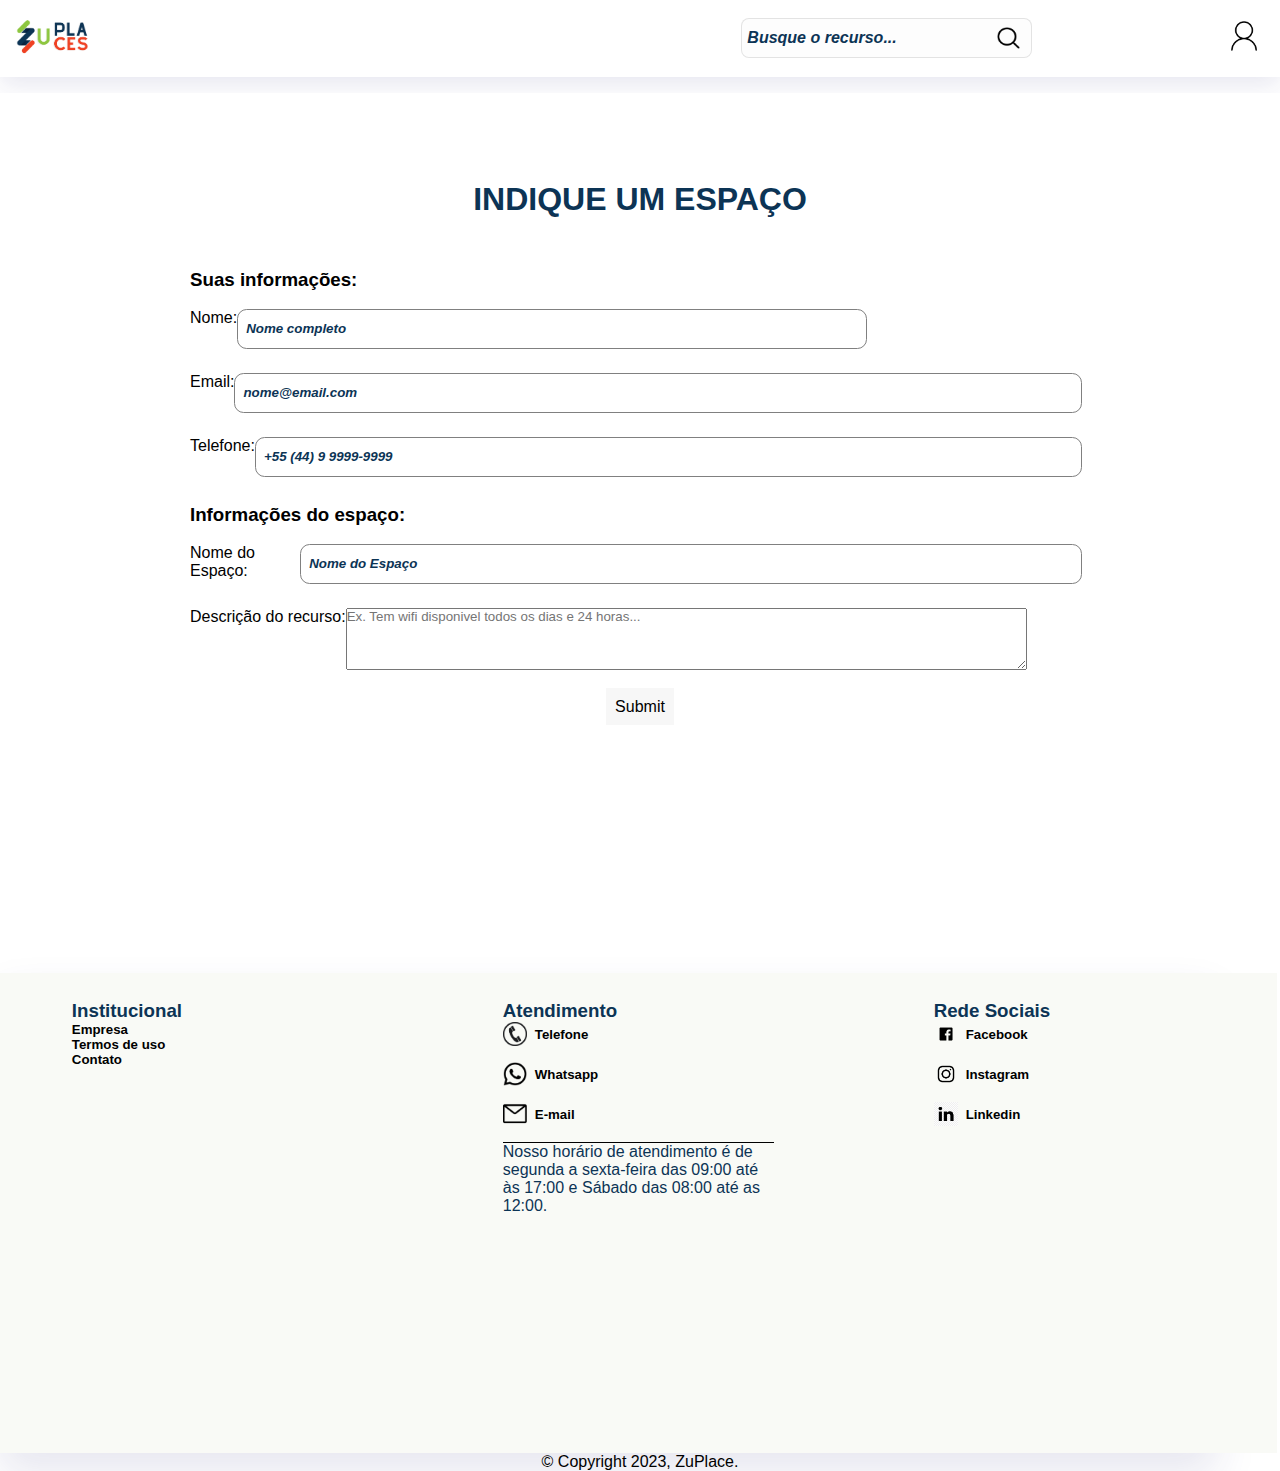
<file: src/main/resources/static/cadastro-contato.html>
<!DOCTYPE html>
<html>

<head>
    <title>ZuPlace</title>
    <link rel="stylesheet" href="./css/style.css">
    <link rel="stylesheet" href="./css/modalLogin.css">
    <link rel="stylesheet" href="./css/cadastro.css">
    <link rel="stylesheet" href="./css/cadastro-user.css">
</head>

<body>
    <header class="nav">
        <div class="logo-header">
            <a href="./index.html"><img src="images/PLACE.png" alt="" class="logo"></a>
        </div>

        <div class="divBusca">
            <input type="search" id="txtBusca" placeholder="Busque o recurso..." />
            <a href="#"><img src="images/header-footer/lupa-.png" id="btnBusca" alt="Buscar" /></a>
        </div>

        <nav>
            <div class="divMinhaConta">
                <a href="./login.html"><img src="images/header-footer/user-nav.png" id="btnMinhaConta"
                        alt="minha-conta" /></a>
            </div>
        </nav>
    </header>
    <main>
        <div class="div.cadastro">
            <div class="titulo-cadastro titulo">
                <h1>INDIQUE UM ESPAÇO</h1>
            </div>
            <div class="form">
                <form id="contactForm">
                    <div class="dados-pessoais">
                        <div>
                            <h3>Suas informações:</h3>
                        </div> <br>
                        <div>
                            <label for="nome">Nome:</label>
                            <input type="text" id="nome" name="nome" placeholder="Nome completo" required>
                        </div>
                        <div>
                            <label for="email">Email:</label>
                            <input type="email" id="email" name="email" placeholder="nome@email.com" required>
                        </div>
                        <div>
                            <label for="telefone">Telefone:</label>
                            <input type="tel" id="telefone" name="telefone" placeholder="+55 (44) 9 9999-9999">
                        </div>
                    </div>
                    <div class="dados-contatos">
                        <div>
                            <h3>Informações do espaço:</h3>
                        </div> <br>

                        <div>
                            <label for="espaco_indicado">Nome do Espaço:</label>
                            <input type="text" id="espaco_indicado" name="espaco_indicado" placeholder="Nome do Espaço">
                        </div>
                        <div>
                            <label for="descricao">Descrição do recurso:</label>
                            <textarea id="descricao" name="descricao" rows="4" cols="83" placeholder="Ex. Tem wifi disponivel todos os dias e 24 horas..."></textarea>
                        </div>
                    </div> <br>
                    <button class="buttons" type="submit">Submit</button>
                </form>
            </div>
        </div>
    </main>
    <footer>
        <div class="div-footer">
            <div class="div-institucional">
                <section class="institucional">
                    <h3>Institucional</h3>
                    <div>
                        <a href="www.zup.com.br">
                            <h5>Empresa</h5>
                        </a>
                        <a href="#">
                            <h5>Termos de uso</h5>
                        </a>
                        <a href="./cadastro-contato.html">
                            <h5>Contato</h5>
                        </a>
                    </div>
                </section>
            </div>
            <div class="div-atendimento">
                <section class="atendimento">
                    <h3>Atendimento</h3>
                    <div class="up-div">
                        <div class="contatos-footer">
                            <img src="images/header-footer/telefone-icon.png" alt="">
                            <a href="#">
                                <h5>Telefone</h5>
                            </a>
                        </div>
                        <div class="contatos-footer">
                            <img src="images/header-footer/whatsapp-icon.png" alt="">
                            <a href="#">
                                <h5>Whatsapp</h5>
                            </a>
                        </div>
                        <div class="contatos-footer">
                            <img src="images/header-footer/email-icon.png" alt="">
                            <a href="#">
                                <h5>E-mail</h5>
                            </a>
                        </div>
                    </div>
                    <div class="down-div">
                        <p>Nosso horário de atendimento é de segunda a sexta-feira das 09:00 até às 17:00 e Sábado das
                            08:00 até as 12:00.</p>
                    </div>
                </section>
            </div>

            <div class="div-rede-sociais">
                <section class="rede-sociais">
                    <h3>Rede Sociais</h3>
                    <div class="up-div">
                        <div class="redeSocial-footer">
                            <img src="images/header-footer/facebook-icon-removebg-preview.png" alt="">
                            <a href="#">
                                <h5>Facebook</h5>
                            </a>
                        </div>
                        <div class="redeSocial-footer">
                            <img src="images/header-footer/instagram-icon-removebg-preview.png" alt="">
                            <a href="#">
                                <h5>Instagram</h5>
                            </a>
                        </div>
                        <div class="redeSocial-footer">
                            <img src="images/header-footer/linkedin-icon.png" alt="">
                            <a href="#">
                                <h5>Linkedin</h5>
                            </a>
                        </div>
                    </div>

                </section>
            </div>
        </div>
    </footer>
    <p class="copy">&copy; Copyright 2023, ZuPlace.</p>
</body>

</html>
<script src="./javascript/cadastro-contato.js"></script>
</body>

</html>
</file>
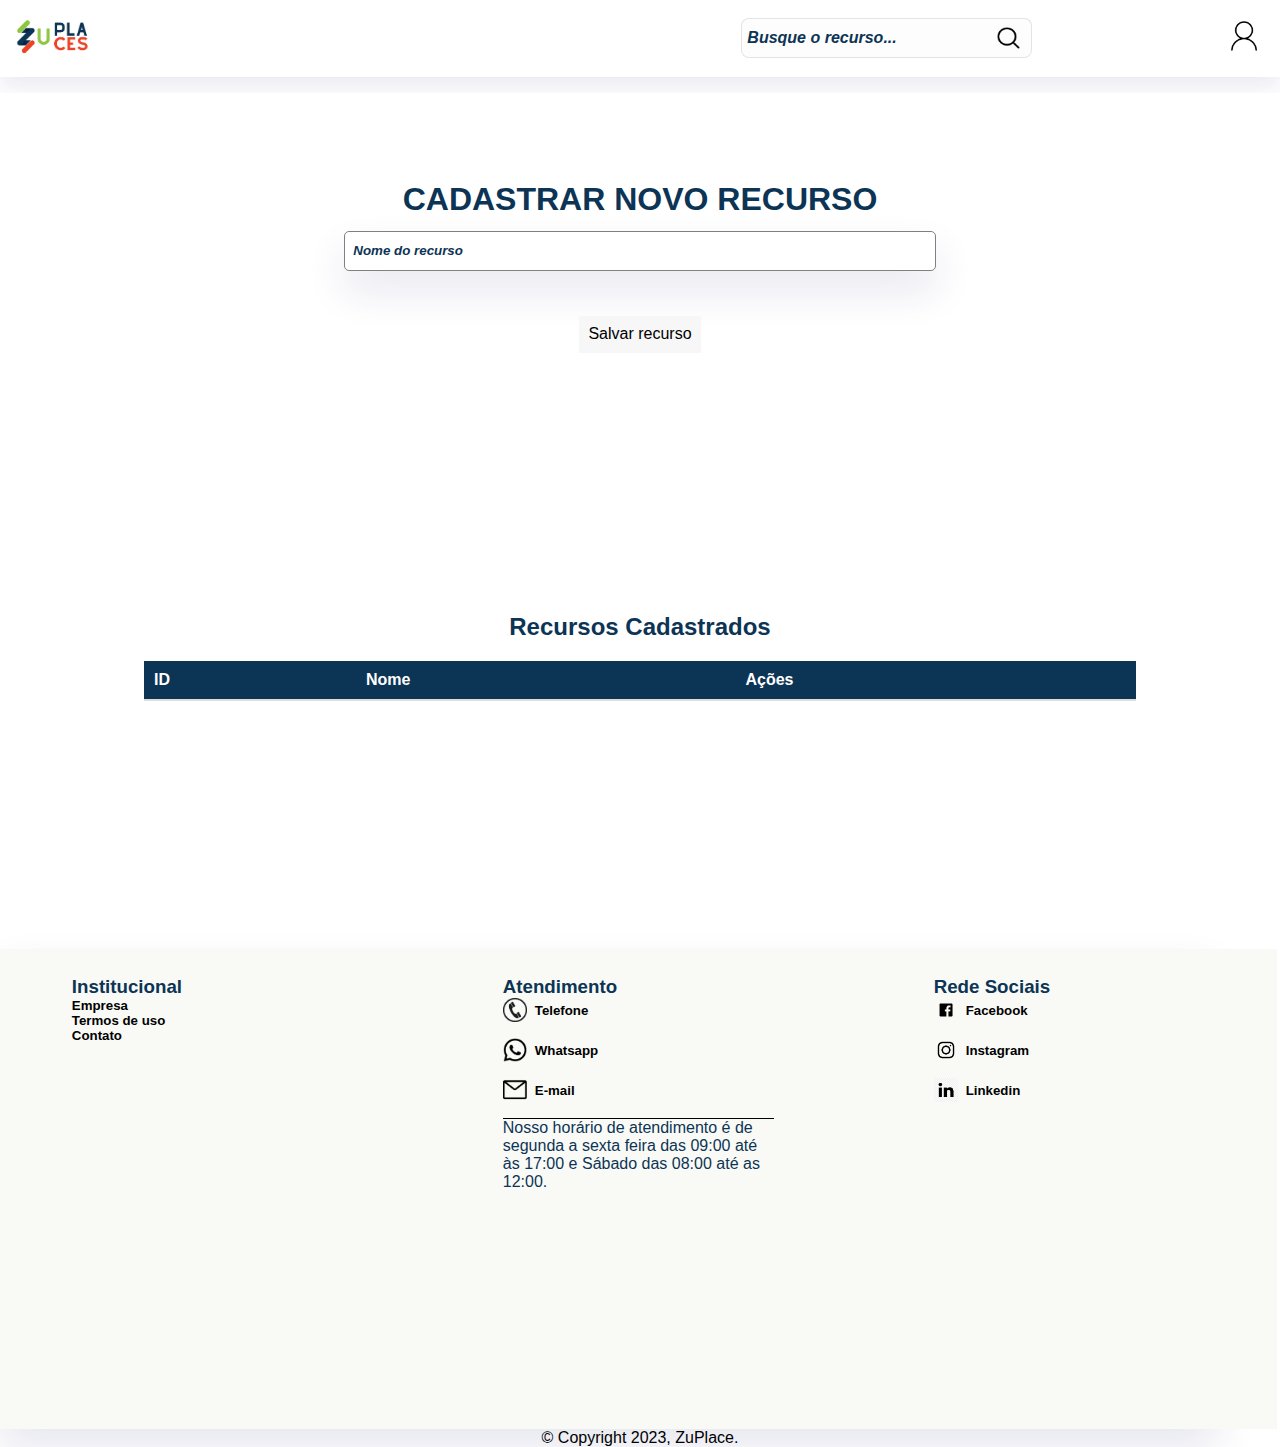
<file: src/main/resources/static/cadastro-recurso.html>
<!DOCTYPE html>
<html>

<head>
    <title>ZuPlace</title>
    <link rel="stylesheet" href="./css/style.css">
    <link rel="stylesheet" href="./css/modalLogin.css">
    <link rel="stylesheet" href="./css/cadastro.css">
    <link rel="stylesheet" href="./css/cadastro-user.css">
</head>

<body>
    <header class="nav">
        <div class="logo-header">
            <a href="./index.html"><img src="images/PLACE.png" alt="" class="logo"></a>
        </div>

        <div class="divBusca">
            <input type="search" id="txtBusca" placeholder="Busque o recurso..." />
            <a href="#"><img src="images/header-footer/lupa-.png" id="btnBusca" alt="Buscar" /></a>
        </div>

        <nav>
            <div class="divMinhaConta">
                <a href="./login.html"><img src="images/header-footer/user-nav.png" id="btnMinhaConta"
                        alt="minha-conta" /></a>
            </div>
        </nav>
    </header>
    <main>
        <div>
            <div class="titulo">
                <h1> CADASTRAR NOVO RECURSO</h1>
            </div>
            <form class="cadastrando" id="recursos-form">
                <input class="card-medio-longo" type="text" id="nomeRecurso" name="name" placeholder="Nome do recurso" required>
                <div class="botao">
                    <input class="buttons" type="submit" name="salvar-recurso" value="Salvar recurso">
                </div>
            </form>
            <div id="mensagem-sucesso" style="display: none; color: green; font-weight: bold;">
                Recurso cadastrado com sucesso!
              </div>
        </div>
        <div>
            <h2 class="titulo">Recursos Cadastrados</h2>
            <table>
                <thead>
                    <tr>
                        <th>ID</th>
                        <th>Nome</th>
                        <th>Ações</th>
                    </tr>
                </thead>
                <tbody id="recursoTableBody">
                </tbody>
            </table>
        </div>
    </div>
         
      </main>
    <footer>
        <div class="div-footer">
            <div class="div-institucional">
                <section class="institucional">
                    <h3>Institucional</h3>
                    <div>
                        <a href="www.zup.com.br">
                            <h5>Empresa</h5>
                        </a>
                        <a href="#">
                            <h5>Termos de uso</h5>
                        </a>
                        <a href="./cadastro-contato.html">
                            <h5>Contato</h5>
                        </a>
                    </div>
                </section>
            </div>
            <div class="div-atendimento">
                <section class="atendimento">
                    <h3>Atendimento</h3>
                    <div class="up-div">
                        <div class="contatos-footer">
                            <img src="images/header-footer/telefone-icon.png" alt="">
                            <a href="#">
                                <h5>Telefone</h5>
                            </a>
                        </div>
                        <div class="contatos-footer">
                            <img src="images/header-footer/whatsapp-icon.png" alt="">
                            <a href="#">
                                <h5>Whatsapp</h5>
                            </a>
                        </div>
                        <div class="contatos-footer">
                            <img src="images/header-footer/email-icon.png" alt="">
                            <a href="#">
                                <h5>E-mail</h5>
                            </a>
                        </div>
                    </div>
                    <div class="down-div">
                        <p>Nosso horário de atendimento é de segunda a sexta feira das 09:00 até às 17:00 e Sábado das
                            08:00 até as 12:00.</p>
                    </div>
                </section>
            </div>

            <div class="div-rede-sociais">
                <section class="rede-sociais">
                    <h3>Rede Sociais</h3>
                    <div class="up-div">
                        <div class="redeSocial-footer">
                            <img src="images/header-footer/facebook-icon-removebg-preview.png" alt="">
                            <a href="#">
                                <h5>Facebook</h5>
                            </a>
                        </div>
                        <div class="redeSocial-footer">
                            <img src="images/header-footer/instagram-icon-removebg-preview.png" alt="">
                            <a href="#">
                                <h5>Instagram</h5>
                            </a>
                        </div>
                        <div class="redeSocial-footer">
                            <img src="images/header-footer/linkedin-icon.png" alt="">
                            <a href="#">
                                <h5>Linkedin</h5>
                            </a>
                        </div>
                    </div>

                </section>
            </div>

        </div>
    </footer>
    <p class="copy">&copy; Copyright 2023, ZuPlace.</p>
</body>

</html>
<script src="./javascript/cadastro-recurso.js"></script>
<script src="./javascript/lista-recurso.js"></script>
</body>

</html>
</file>
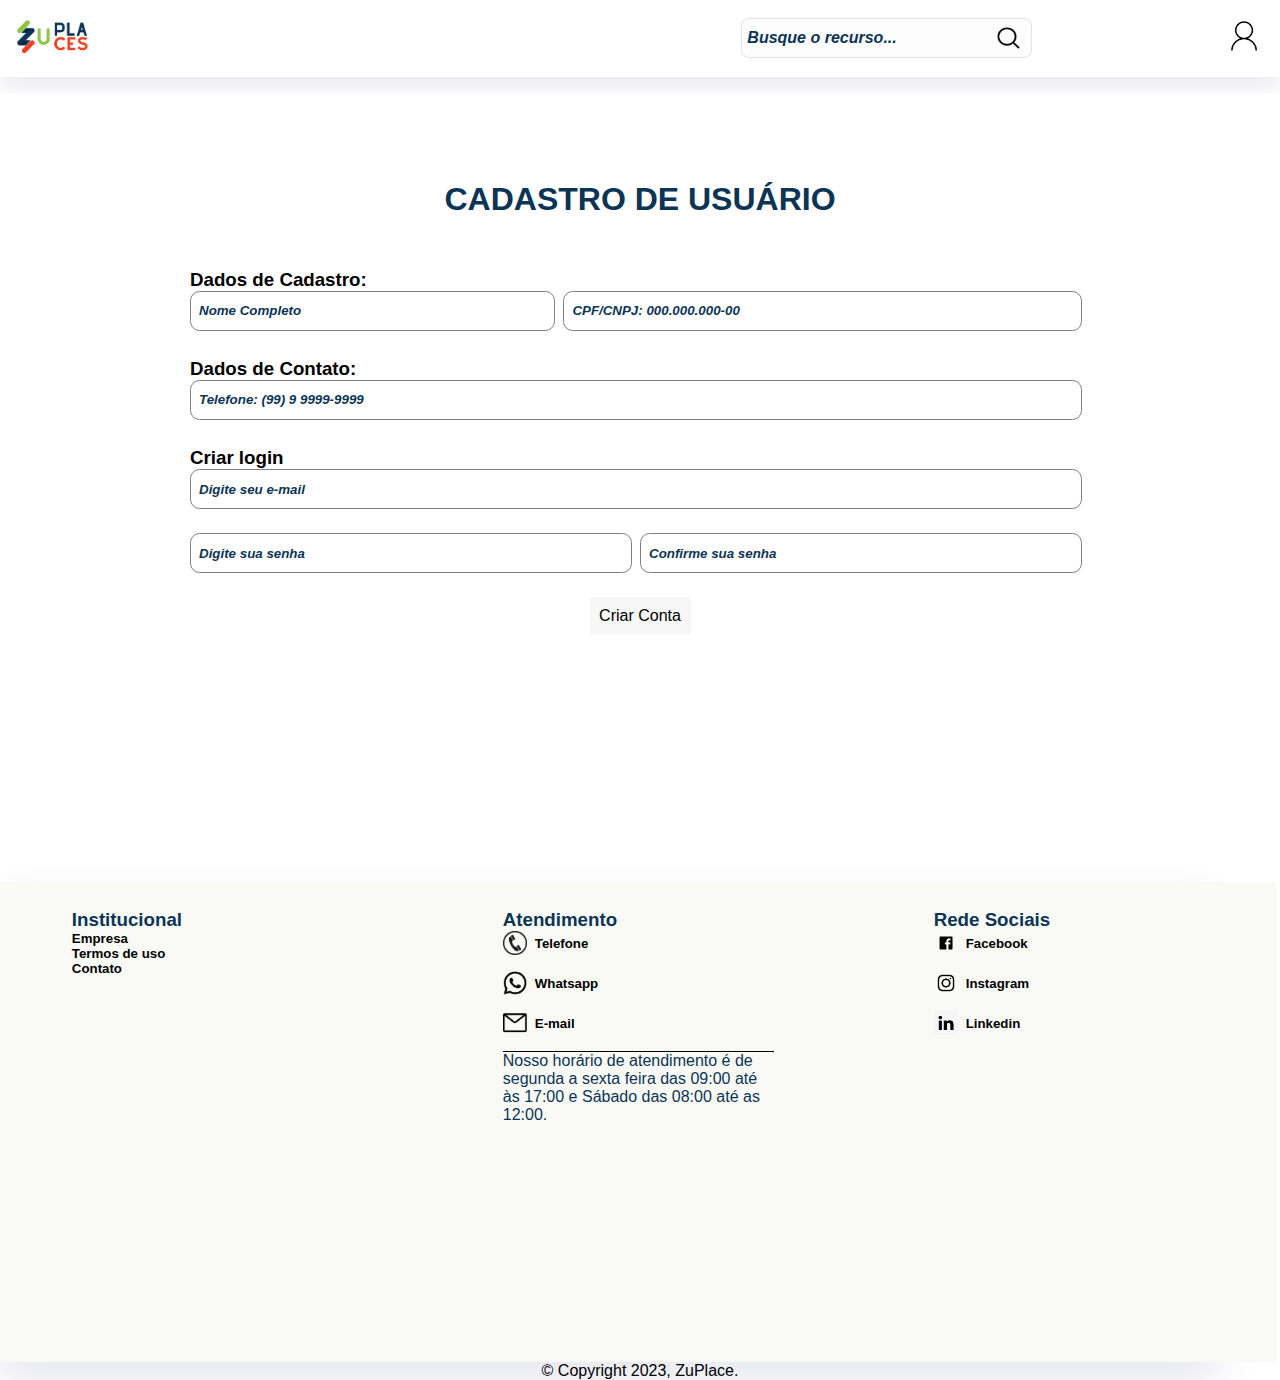
<file: src/main/resources/static/cadastro-user.html>
<!DOCTYPE html>
<html>

<head>
    <title>ZuPlace</title>
    <link rel="stylesheet" href="./css/style.css">
    <link rel="stylesheet" href="./css/modalLogin.css">
    <link rel="stylesheet" href="./css/cadastro-user.css">
    <link rel="stylesheet" href="./css/cadastro.css">
</head>

<body>
    <header class="nav">
        <div class="logo-header">
            <a href="./index.html"><img src="images/PLACE.png" alt="" class="logo"></a>
        </div>

        <div class="divBusca">
            <input type="search" id="txtBusca" placeholder="Busque o recurso..." />
            <a href="#"><img src="images/header-footer/lupa-.png" id="btnBusca" alt="Buscar" /></a>
        </div>

        <nav>
            <div class="divMinhaConta">
                <a href="./login.html"><img src="images/header-footer/user-nav.png" id="btnMinhaConta"
                        alt="minha-conta" /></a>
            </div>
        </nav>
    </header>
    <main>
        <div class="div.cadastro">
            <div class="titulo-cadastro titulo">
                <h1>CADASTRO DE USUÁRIO</h1>
            </div>
            <div class="form">
                <form id="cadastroUsuarioForm">
                    <div class="dados-pessoais">
                        <div>
                            <h3 class="">Dados de Cadastro:</h3>
                        </div>
                        <div>
                            <label for="nome"></label>
                            <input type="text" name="nome" id="nome" placeholder="Nome Completo">
                            <label for="cpf"></label>
                            <input type="text" name="cpf" id="documento" placeholder="CPF/CNPJ: 000.000.000-00">
                        </div>

                    </div>

                    <div class="dados-contatos">
                        <div>
                            <h3>Dados de Contato:</h3>
                        </div>
                        <div>
                            <label for="telefone"></label>
                            <input type="tel" id="telefone" placeholder="Telefone: (99) 9 9999-9999">
                        </div>
                    </div>
                    <div class="criar-login">
                        <div>
                            <h3 class="">Criar login</h3>
                        </div>

                        <div>
                            <label for="login"></label>
                            <input type="email" id="login" placeholder="Digite seu e-mail">
                        </div>
                        <div>
                            <label for="senha"></label>
                            <input type="password" id="senhaCadastro" placeholder="Digite sua senha">
                            <label for="confirmar-senha"></label>
                            <input type="password" id="confirmarSenhaCadastro" placeholder="Confirme sua senha">
                        </div>
                    </div>
            </div>
            <button class="buttons" type="submit">Criar Conta</button>
            </form>
        </div>
    </main>
    <footer>
        <div class="div-footer">
            <div class="div-institucional">
                <section class="institucional">
                    <h3>Institucional</h3>
                    <div>
                        <a href="www.zup.com.br">
                            <h5>Empresa</h5>
                        </a>
                        <a href="#">
                            <h5>Termos de uso</h5>
                        </a>
                        <a href="./cadastro-contato.html">
                            <h5>Contato</h5>
                        </a>
                    </div>
                </section>
            </div>
            <div class="div-atendimento">
                <section class="atendimento">
                    <h3>Atendimento</h3>
                    <div class="up-div">
                        <div class="contatos-footer">
                            <img src="images/header-footer/telefone-icon.png" alt="">
                            <a href="#">
                                <h5>Telefone</h5>
                            </a>
                        </div>
                        <div class="contatos-footer">
                            <img src="images/header-footer/whatsapp-icon.png" alt="">
                            <a href="#">
                                <h5>Whatsapp</h5>
                            </a>
                        </div>
                        <div class="contatos-footer">
                            <img src="images/header-footer/email-icon.png" alt="">
                            <a href="#">
                                <h5>E-mail</h5>
                            </a>
                        </div>
                    </div>
                    <div class="down-div">
                        <p>Nosso horário de atendimento é de segunda a sexta feira das 09:00 até às 17:00 e Sábado das
                            08:00 até as 12:00.</p>
                    </div>
                </section>
            </div>

            <div class="div-rede-sociais">
                <section class="rede-sociais">
                    <h3>Rede Sociais</h3>
                    <div class="up-div">
                        <div class="redeSocial-footer">
                            <img src="images/header-footer/facebook-icon-removebg-preview.png" alt="">
                            <a href="#">
                                <h5>Facebook</h5>
                            </a>
                        </div>
                        <div class="redeSocial-footer">
                            <img src="images/header-footer/instagram-icon-removebg-preview.png" alt="">
                            <a href="#">
                                <h5>Instagram</h5>
                            </a>
                        </div>
                        <div class="redeSocial-footer">
                            <img src="images/header-footer/linkedin-icon.png" alt="">
                            <a href="#">
                                <h5>Linkedin</h5>
                            </a>
                        </div>
                    </div>

                </section>
            </div>

        </div>
    </footer>
    <p class="copy">&copy; Copyright 2023, ZuPlace.</p>
</body>

</html>
<script src="./javascript/cadastro-user.js"></script>
<script src="./javascript/lista-user.js"></script>
</body>

</html>
</file>
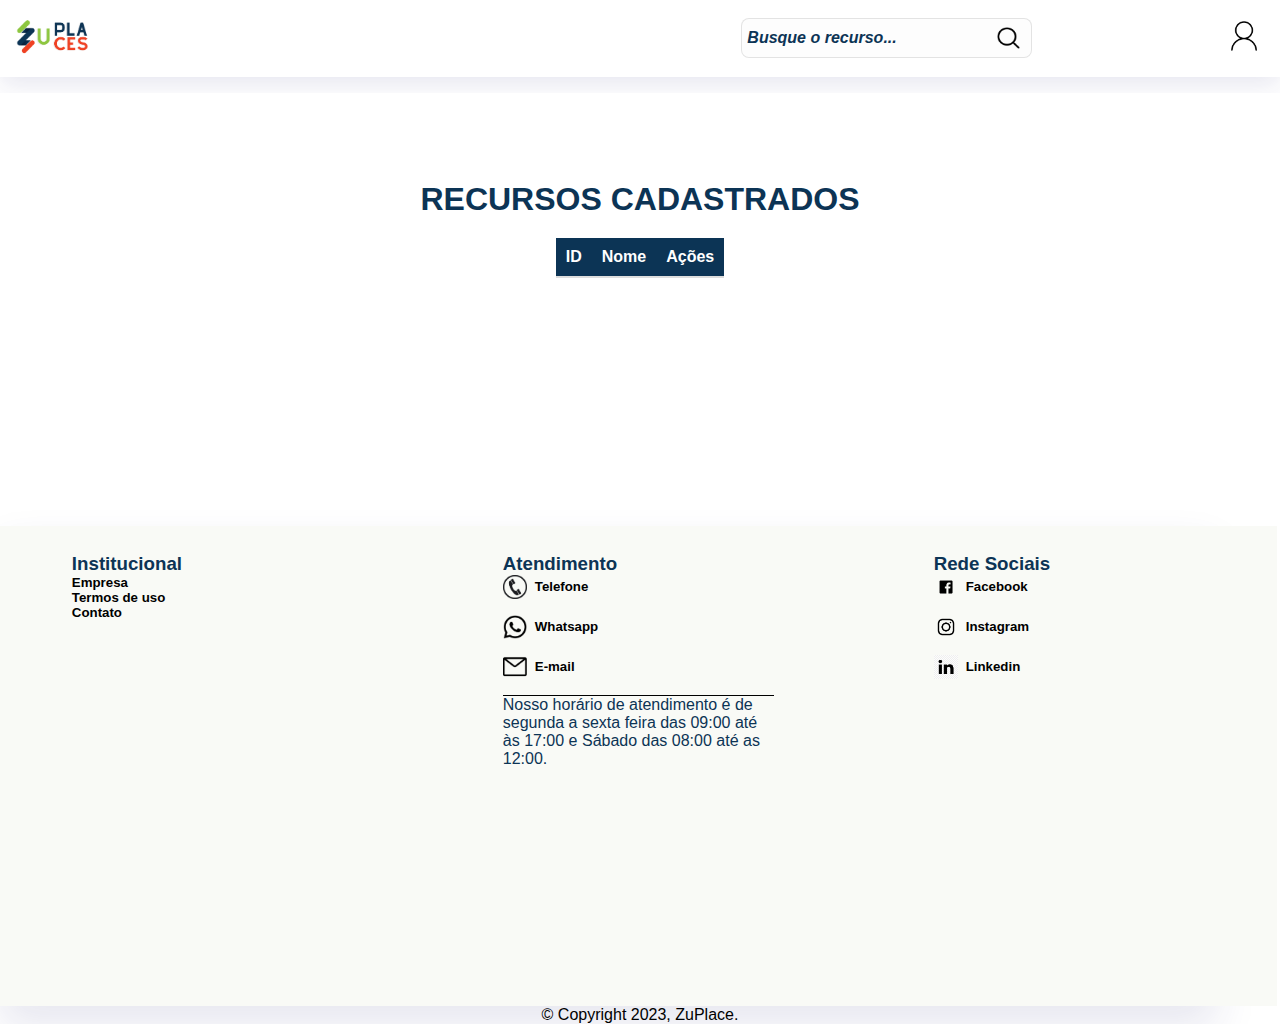
<file: src/main/resources/static/lista-recurso.html>
<!DOCTYPE html>
<html>

<head>
    <title>ZuPlace</title>
    <link rel="stylesheet" href="./css/style.css">
    <link rel="stylesheet" href="./css/modalLogin.css">
    <link rel="stylesheet" href="./css/cadastro.css">
    <link rel="stylesheet" href="./css/cadastro-user.css">
</head>

<body>
    <header class="nav">
        <div class="logo-header">
            <a href="./index.html"><img src="images/PLACE.png" alt="" class="logo"></a>
        </div>

        <div class="divBusca">
            <input type="search" id="txtBusca" placeholder="Busque o recurso..." />
            <a href="#"><img src="images/header-footer/lupa-.png" id="btnBusca" alt="Buscar" /></a>
        </div>

        <nav>
            <div class="divMinhaConta">
                <a href="./login.html"><img src="images/header-footer/user-nav.png" id="btnMinhaConta"
                        alt="minha-conta" /></a>
            </div>
        </nav>
    </header>
    <main>
        <div>
            <div class="titulo">
                <h1> RECURSOS CADASTRADOS</h1>
            </div>
            <div>
            
                <table>
                    <thead>
                        <tr>
                            <th>ID</th>
                            <th>Nome</th>
                            <th>Ações</th>
                        </tr>
                    </thead>
                    <tbody id="recursoTableBody">
                    </tbody>
                </table>
            </div>
           
        </div>
       
    </div>
         
      </main>
    <footer>
        <div class="div-footer">
            <div class="div-institucional">
                <section class="institucional">
                    <h3>Institucional</h3>
                    <div>
                        <a href="www.zup.com.br">
                            <h5>Empresa</h5>
                        </a>
                        <a href="#">
                            <h5>Termos de uso</h5>
                        </a>
                        <a href="./cadastro-contato.html">
                            <h5>Contato</h5>
                        </a>
                    </div>
                </section>
            </div>
            <div class="div-atendimento">
                <section class="atendimento">
                    <h3>Atendimento</h3>
                    <div class="up-div">
                        <div class="contatos-footer">
                            <img src="images/header-footer/telefone-icon.png" alt="">
                            <a href="#">
                                <h5>Telefone</h5>
                            </a>
                        </div>
                        <div class="contatos-footer">
                            <img src="images/header-footer/whatsapp-icon.png" alt="">
                            <a href="#">
                                <h5>Whatsapp</h5>
                            </a>
                        </div>
                        <div class="contatos-footer">
                            <img src="images/header-footer/email-icon.png" alt="">
                            <a href="#">
                                <h5>E-mail</h5>
                            </a>
                        </div>
                    </div>
                    <div class="down-div">
                        <p>Nosso horário de atendimento é de segunda a sexta feira das 09:00 até às 17:00 e Sábado das
                            08:00 até as 12:00.</p>
                    </div>
                </section>
            </div>

            <div class="div-rede-sociais">
                <section class="rede-sociais">
                    <h3>Rede Sociais</h3>
                    <div class="up-div">
                        <div class="redeSocial-footer">
                            <img src="images/header-footer/facebook-icon-removebg-preview.png" alt="">
                            <a href="#">
                                <h5>Facebook</h5>
                            </a>
                        </div>
                        <div class="redeSocial-footer">
                            <img src="images/header-footer/instagram-icon-removebg-preview.png" alt="">
                            <a href="#">
                                <h5>Instagram</h5>
                            </a>
                        </div>
                        <div class="redeSocial-footer">
                            <img src="images/header-footer/linkedin-icon.png" alt="">
                            <a href="#">
                                <h5>Linkedin</h5>
                            </a>
                        </div>
                    </div>

                </section>
            </div>

        </div>
    </footer>
    <p class="copy">&copy; Copyright 2023, ZuPlace.</p>
</body>

</html>
<script src="./javascript/cadastro-recurso.js"></script>
<script src="./javascript/lista-recurso.js"></script>
</body>

</html>
</file>
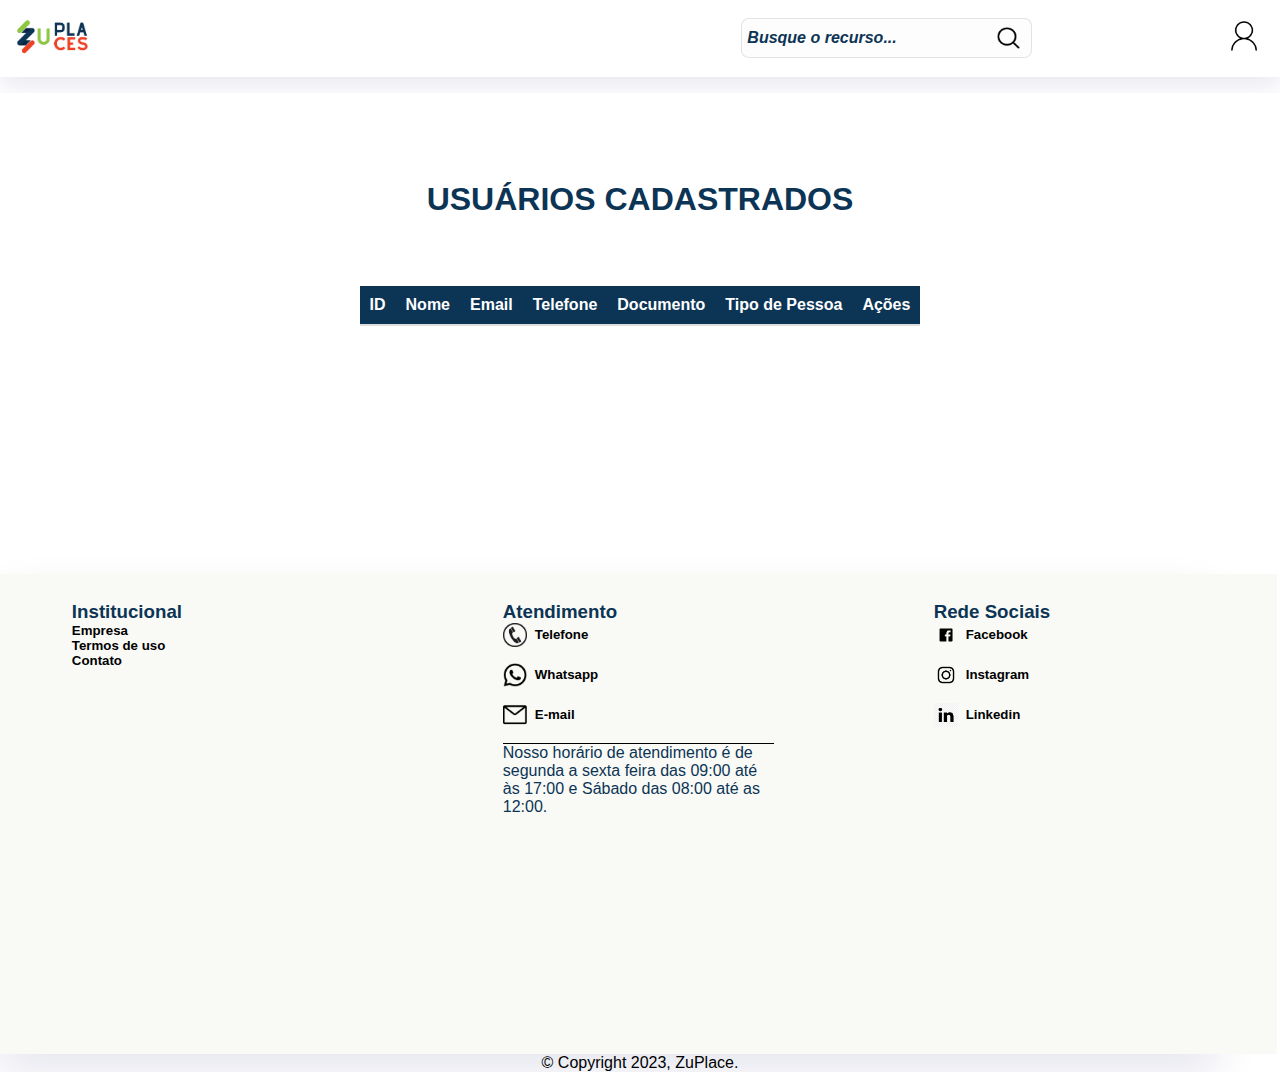
<file: src/main/resources/static/lista-user.html>
<!DOCTYPE html>
<html>

<head>
    <title>ZuPlace</title>
    <link rel="stylesheet" href="./css/style.css">
    <link rel="stylesheet" href="./css/modalLogin.css">
    <link rel="stylesheet" href="./css/cadastro-user.css">
    <link rel="stylesheet" href="./css/cadastro.css">
</head>

<body>
    <header class="nav">
        <div class="logo-header">
            <a href="./index.html"><img src="images/PLACE.png" alt="" class="logo"></a>
        </div>

        <div class="divBusca">
            <input type="search" id="txtBusca" placeholder="Busque o recurso..." />
            <a href="#"><img src="images/header-footer/lupa-.png" id="btnBusca" alt="Buscar" /></a>
        </div>

        <nav>
            <div class="divMinhaConta">
                <a href="./login.html"><img src="images/header-footer/user-nav.png" id="btnMinhaConta"
                        alt="minha-conta" /></a>
            </div>
        </nav>
    </header>
    <main>
        <div class="div.cadastro">
            <div class="titulo-cadastro titulo">
                <h1>USUÁRIOS CADASTRADOS</h1>
            </div>
            <div class="form">
                <table>
                    <thead>
                        <tr>
                            <th>ID</th>
                            <th>Nome</th>
                            <th>Email</th>
                            <th>Telefone</th>
                            <th>Documento</th>
                            <th>Tipo de Pessoa</th>
                            <th>Ações</th>
                        </tr>
                    </thead>
                    <tbody id="usersTableBody">
                    </tbody>
                </table>
            </div>
        
    </main>
    <footer>
        <div class="div-footer">
            <div class="div-institucional">
                <section class="institucional">
                    <h3>Institucional</h3>
                    <div>
                        <a href="www.zup.com.br">
                            <h5>Empresa</h5>
                        </a>
                        <a href="#">
                            <h5>Termos de uso</h5>
                        </a>
                        <a href="./cadastro-contato.html">
                            <h5>Contato</h5>
                        </a>
                    </div>
                </section>
            </div>
            <div class="div-atendimento">
                <section class="atendimento">
                    <h3>Atendimento</h3>
                    <div class="up-div">
                        <div class="contatos-footer">
                            <img src="images/header-footer/telefone-icon.png" alt="">
                            <a href="#">
                                <h5>Telefone</h5>
                            </a>
                        </div>
                        <div class="contatos-footer">
                            <img src="images/header-footer/whatsapp-icon.png" alt="">
                            <a href="#">
                                <h5>Whatsapp</h5>
                            </a>
                        </div>
                        <div class="contatos-footer">
                            <img src="images/header-footer/email-icon.png" alt="">
                            <a href="#">
                                <h5>E-mail</h5>
                            </a>
                        </div>
                    </div>
                    <div class="down-div">
                        <p>Nosso horário de atendimento é de segunda a sexta feira das 09:00 até às 17:00 e Sábado das
                            08:00 até as 12:00.</p>
                    </div>
                </section>
            </div>

            <div class="div-rede-sociais">
                <section class="rede-sociais">
                    <h3>Rede Sociais</h3>
                    <div class="up-div">
                        <div class="redeSocial-footer">
                            <img src="images/header-footer/facebook-icon-removebg-preview.png" alt="">
                            <a href="#">
                                <h5>Facebook</h5>
                            </a>
                        </div>
                        <div class="redeSocial-footer">
                            <img src="images/header-footer/instagram-icon-removebg-preview.png" alt="">
                            <a href="#">
                                <h5>Instagram</h5>
                            </a>
                        </div>
                        <div class="redeSocial-footer">
                            <img src="images/header-footer/linkedin-icon.png" alt="">
                            <a href="#">
                                <h5>Linkedin</h5>
                            </a>
                        </div>
                    </div>

                </section>
            </div>

        </div>
    </footer>
    <p class="copy">&copy; Copyright 2023, ZuPlace.</p>
</body>

</html>
<script src="./javascript/cadastro-user.js"></script>
<script src="./javascript/lista-user.js"></script>
</body>

</html>
</file>
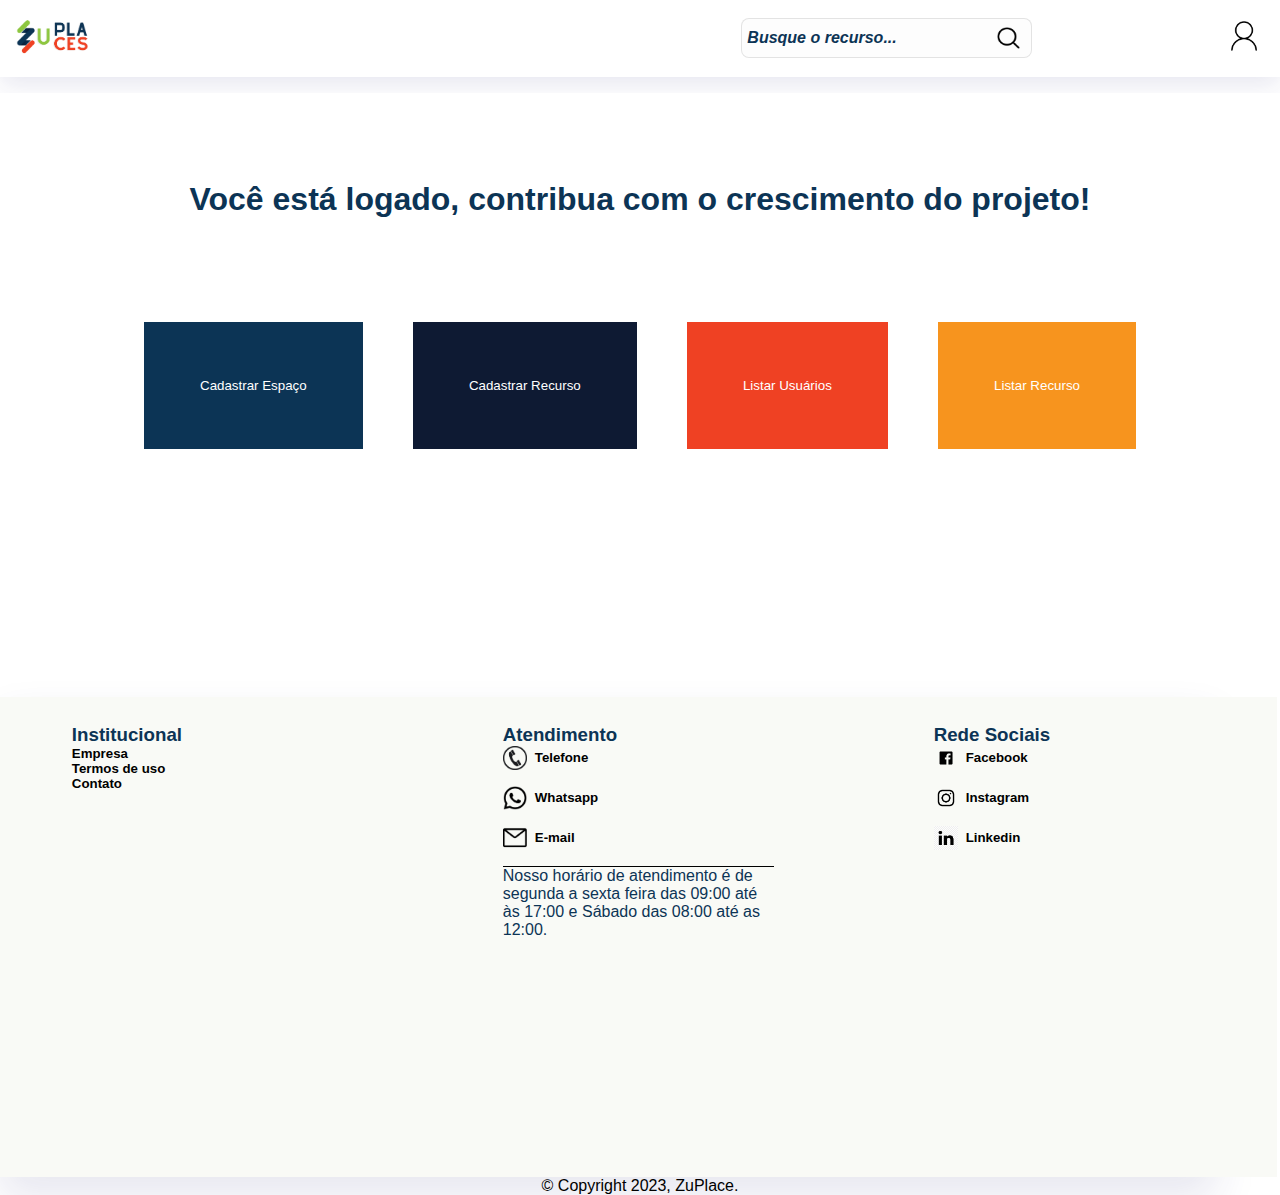
<file: src/main/resources/static/logado.html>
<!DOCTYPE html>
<html>

<head>
    <title>ZuPlace</title>
    <link rel="stylesheet" href="./css/style.css">
    <link rel="stylesheet" href="./css/modalLogin.css">
    <link rel="stylesheet" href="./css/cadastro.css">
    <link rel="stylesheet" href="./css/cadastro-user.css">
    <link rel="stylesheet" href="./css/logado.css">
</head>

<body>
    <header class="nav">
        <div class="logo-header">
            <a href="./index.html"><img src="images/PLACE.png" alt="" class="logo"></a>
        </div>

        <div class="divBusca">
            <input type="search" id="txtBusca" placeholder="Busque o recurso..." />
            <a href="#"><img src="images/header-footer/lupa-.png" id="btnBusca" alt="Buscar" /></a>
        </div>

        <nav>
            <div class="divMinhaConta">
                <a href="./login.html"><img src="images/header-footer/user-nav.png" id="btnMinhaConta"
                        alt="minha-conta" /></a>
            </div>
        </nav>
    </header>
    <main>
        <div = class="titulo">
            <h1>Você está logado, contribua com o crescimento do projeto!</h1>
        </div>

        <div class="button-container">
            <a href="./cadastro-espaco.html">
                <button id="color1" class="redirect-button">Cadastrar Espaço</button>
            </a>
            <a href="./cadastro-recurso.html">
                <button id="color2" class="redirect-button">Cadastrar Recurso</button>
            </a>
            <a href="./lista-user.html">
                <button id="color3" class="redirect-button">Listar Usuários</button>
            </a>
            <a href="./lista-recurso.html">
                <button id="color4" class="redirect-button">Listar Recurso</button>
            </a>
        </div>
    </main>
    <footer>
        <div class="div-footer">
            <div class="div-institucional">
                <section class="institucional">
                    <h3>Institucional</h3>
                    <div>
                        <a href="www.zup.com.br">
                            <h5>Empresa</h5>
                        </a>
                        <a href="#">
                            <h5>Termos de uso</h5>
                        </a>
                        <a href="./cadastro-contato.html">
                            <h5>Contato</h5>
                        </a>
                    </div>
                </section>
            </div>
            <div class="div-atendimento">
                <section class="atendimento">
                    <h3>Atendimento</h3>
                    <div class="up-div">
                        <div class="contatos-footer">
                            <img src="images/header-footer/telefone-icon.png" alt="">
                            <a href="#">
                                <h5>Telefone</h5>
                            </a>
                        </div>
                        <div class="contatos-footer">
                            <img src="images/header-footer/whatsapp-icon.png" alt="">
                            <a href="#">
                                <h5>Whatsapp</h5>
                            </a>
                        </div>
                        <div class="contatos-footer">
                            <img src="images/header-footer/email-icon.png" alt="">
                            <a href="#">
                                <h5>E-mail</h5>
                            </a>
                        </div>
                    </div>
                    <div class="down-div">
                        <p>Nosso horário de atendimento é de segunda a sexta feira das 09:00 até às 17:00 e Sábado das
                            08:00 até as 12:00.</p>
                    </div>
                </section>
            </div>

            <div class="div-rede-sociais">
                <section class="rede-sociais">
                    <h3>Rede Sociais</h3>
                    <div class="up-div">
                        <div class="redeSocial-footer">
                            <img src="images/header-footer/facebook-icon-removebg-preview.png" alt="">
                            <a href="#">
                                <h5>Facebook</h5>
                            </a>
                        </div>
                        <div class="redeSocial-footer">
                            <img src="images/header-footer/instagram-icon-removebg-preview.png" alt="">
                            <a href="#">
                                <h5>Instagram</h5>
                            </a>
                        </div>
                        <div class="redeSocial-footer">
                            <img src="images/header-footer/linkedin-icon.png" alt="">
                            <a href="#">
                                <h5>Linkedin</h5>
                            </a>
                        </div>
                    </div>
                </section>
            </div>

        </div>
    </footer>
    <p class="copy">&copy; Copyright 2023, ZuPlace.</p>
</body>

</html>
<script src="./javascript/login.js"></script>

</body>

</html>
</file>
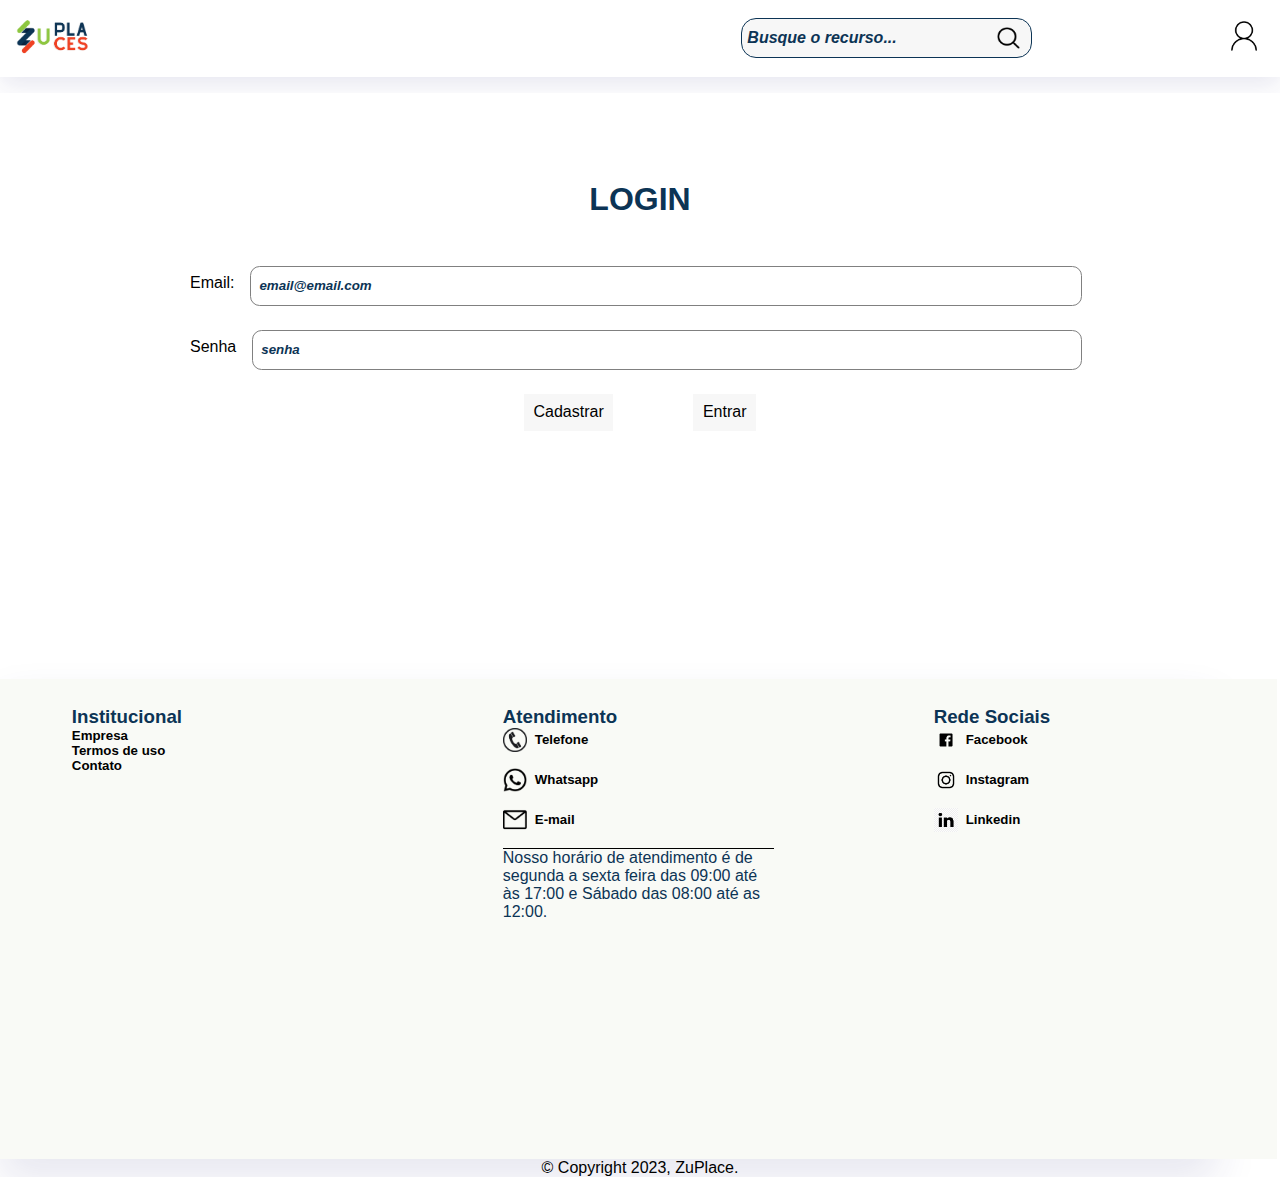
<file: src/main/resources/static/login.html>
<!DOCTYPE html>
<html>

<head>
    <title>ZuPlace</title>
    <link rel="stylesheet" href="./css/style.css">
    <link rel="stylesheet" href="./css/login.css">
    <link rel="stylesheet" href="./css/cadastro.css">
    <link rel="stylesheet" href="./css/cadastro-user.css">

</head>

<body>
    <header class="nav">
        <div class="logo-header">
            <a href="./index.html"><img src="images/PLACE.png" alt="" class="logo"></a>
        </div>

        <div class="divBusca">
            <input type="search" id="txtBusca" placeholder="Busque o recurso..." />
            <a href="#"><img src="images/header-footer/lupa-.png" id="btnBusca" alt="Buscar" /></a>
        </div>

        <nav>
            <div class="divMinhaConta">
                <a href="./login.html"><img src="images/header-footer/user-nav.png" id="btnMinhaConta"
                        alt="minha-conta" /></a>
            </div>
        </nav>
    </header>
    <main>
        <div class="div.cadastro">
            <div class="titulo-cadastro titulo">
                <h1>LOGIN</h1>
            </div>
            <div class="form">
                <form id="loginForm">
                    <div>
                        <label for="username">Email:</label>
                        <input type="email" id="username" placeholder="email@email.com" required>
                    </div>
                    <div>
                        <label for="password">Senha</label>
                        <input type="password" id="password" placeholder="senha" required>
                    </div>
                    <div class="button-cad">
                        <a href="./cadastro-user.html" id="cadastrar"> Cadastrar</a>
                        <button id="entrar-login" type="submit">Entrar</button>
                    </div>
                </form>
            </div>
        </div>
        </div>
    </main>
    <footer>
        <div class="div-footer">
            <div class="div-institucional">
                <section class="institucional">
                    <h3>Institucional</h3>
                    <div>
                        <a href="www.zup.com.br">
                            <h5>Empresa</h5>
                        </a>
                        <a href="#">
                            <h5>Termos de uso</h5>
                        </a>
                        <a href="./cadastro-contato.html">
                            <h5>Contato</h5>
                        </a>
                    </div>
                </section>
            </div>
            <div class="div-atendimento">
                <section class="atendimento">
                    <h3>Atendimento</h3>
                    <div class="up-div">
                        <div class="contatos-footer">
                            <img src="images/header-footer/telefone-icon.png" alt="">
                            <a href="#">
                                <h5>Telefone</h5>
                            </a>
                        </div>
                        <div class="contatos-footer">
                            <img src="images/header-footer/whatsapp-icon.png" alt="">
                            <a href="#">
                                <h5>Whatsapp</h5>
                            </a>
                        </div>
                        <div class="contatos-footer">
                            <img src="images/header-footer/email-icon.png" alt="">
                            <a href="#">
                                <h5>E-mail</h5>
                            </a>
                        </div>
                    </div>
                    <div class="down-div">
                        <p>Nosso horário de atendimento é de segunda a sexta feira das 09:00 até às 17:00 e Sábado das
                            08:00 até as 12:00.</p>
                    </div>
                </section>
            </div>

            <div class="div-rede-sociais">
                <section class="rede-sociais">
                    <h3>Rede Sociais</h3>
                    <div class="up-div">
                        <div class="redeSocial-footer">
                            <img src="images/header-footer/facebook-icon-removebg-preview.png" alt="">
                            <a href="#">
                                <h5>Facebook</h5>
                            </a>
                        </div>
                        <div class="redeSocial-footer">
                            <img src="images/header-footer/instagram-icon-removebg-preview.png" alt="">
                            <a href="#">
                                <h5>Instagram</h5>
                            </a>
                        </div>
                        <div class="redeSocial-footer">
                            <img src="images/header-footer/linkedin-icon.png" alt="">
                            <a href="#">
                                <h5>Linkedin</h5>
                            </a>
                        </div>
                    </div>

                </section>
            </div>

        </div>
    </footer>
    <p class="copy">&copy; Copyright 2023, ZuPlace.</p>
</body>

</html>
<script src="./javascript/login.js"></script>
</body>

</html>
</file>
<file: src/main/resources/static/css/style.css>
html {
  display: flex;
  flex-direction: column;
  align-items: center;
  font-size: 16px;
}

main {
  margin-bottom: 13rem;
}

body {
  display: flex;
  flex-direction: column;
}

body * {
  /*font-family: 'Fira Sans', sans-serif;*/
  box-sizing: border-box;
  font-family: 'Raleway', sans-serif;
}ef

header.aviso-header {
  display: flex;
  flex-direction: row;
  justify-content: space-between;
  width: 100%;

}

table {
  width: 100%;
  border-collapse: collapse;
  margin-top: 20px;
}

thead {
  background-color: #0c3455;
  color: white;
}

th, td {
  padding: 10px;
  text-align: left;
}

th {
  border-bottom: 2px solid #ddd;
}


.buttons  {
  background-color: #f7f7f7;
  font-size: 1rem;
  text-decoration: none;
  border: none;
  align-self: center;
  color: black;
  padding: 0.6rem;
}

.buttons:hover {
  color: black;
  font-weight: 500;
  background-color: rgba(72, 102, 146, 0.404);
  opacity: 0.7;
  cursor: pointer;
}


ul#userSuggestions.suggestions {
  padding: .5rem;
  list-style: none;
  margin-bottom: 1rem;
}

/* li#userSuggestions.suggestions:hover {
  padding: .5rem;
  list-style: none;
  margin-bottom: 1rem;
} */

.suggestion-item:hover{
  background-color: #007bff7c;
  transition: 0.5s;
}


.button-container {
  display: flex;
  justify-content: space-between;
  gap: 10px;
}

.button-container button {
  padding: 5px 10px;
  border: none;
  cursor: pointer;
}

.btn-primary {
  background-color: #007bff;
  color: #fff;
}

.btn-danger {
  background-color: #dc3545;
  color: #fff;
}

#distance-slider-container {
  margin-top: 1.5rem;
}

.div-legenda-slider {
  display: flex;
  gap: 20rem;
}

.legenda {
  display: flex;
  flex-direction: row;
  margin-top: 1rem;
  gap: 3rem;
}

.legenda-icon {
  display: flex;
  gap: 0.5rem;
}



/* header.aviso-header>h5.frase-motion {
  display: flex;
  background-color: white;
  width: 90%;
  animation-duration: 5s;
  animation-name: slidein;
  animation-iteration-count: infinite;
  animation-direction: alternate;

}

@keyframes slidein {
  from {

    margin-left: 60%;
    width: 40%;

  }

  to {
    margin-left: 5%;
    width: 40%;
  }
} */

header.nav {
  display: flex;
  flex-direction: row;
  justify-content: flex-end;
  align-items: center;
  width: 100%;
  padding: 0 1rem;
  margin-bottom: 1rem;
  /*box-shadow: 0rem 0rem .2rem .2rem gray;*/
  background-color: white;
  box-shadow: 0px 0.5rem 1.5rem #2426721C;
}

header.nav>nav {
  display: flex;
  align-items: center;
  justify-content: space-between;
  flex-wrap: wrap;
  gap: 1rem;
}

header.nav>.logo-header img {
  width: 10%;

}

header.nav>.divBusca img {
  width: 1.8rem;
  padding: 0.2rem;
  margin-right: 0.5rem;
  margin-top: 0.2rem;

}

header.nav>.divBusca>input {
  flex-grow: 1;

}

header.nav>.divBusca>input:focus {
  outline: none;
  border: none;
}

header.nav>.divBusca {
  display: flex;
  align-items: center;
  margin-right: 12rem;
  flex-grow: 1;
  width: 50%;
  max-width: 100%;
  background-color: rgba(235, 235, 235, 0.1);
  border: 1px solid rgba(0, 0, 0, 0.1);
  border-radius: 8px;
  height: 2.5rem;
}

#txtBusca {
  background-color: transparent;
  padding-left: 5px;
  font-style: italic;
  font-size: 100%;
  border: none;
  height: 100%;
  width: 100%;
}


a.btnMinhaConta {
  font-size: 2rem;
  border: none;
  background-color: #143CDB;
  color: white;
  padding: 0.5rem;
  text-decoration: none;

}

header.nav>nav>.divMinhaConta img {
  width: 2.5rem;

}

.mobile-menu-icon {
  display: none;
}

.mobile-menu {
  display: none;
}

.mobile-filtro-icon {
  display: none;
}

.mobile-filtro {
  display: none;
}

main {
  display: flex;
  flex-direction: column;
  justify-content: center;
  gap: 1.5rem;
  background-color: white;

}

main>section>figure.banner-promo {
  display: flex;
  justify-content: center;
  align-items: center;
  margin: 0 auto;

}

main>section.filtro-fixo {
  display: flex;
  justify-content: space-around;
  flex-direction: row;
  flex-wrap: wrap;

}

main>section.filtro-fixo>div.div-filtro-fixo a {
  list-style: none;
  font-size: 1.5rem;
  text-shadow: 0rem .1rem 0rem .1rem gray;
  color: orangered;
  width: 20rem;
  text-decoration: none;
}

main>section.filtro-fixo>div.div-filtro-fixo a:hover {
  color: orange;
  transition: 0.4s;
}


section.listagem-produtos-home {
  display: flex;
  flex-direction: row;
  flex-wrap: wrap;
  justify-content: center;
  padding: 0.5rem;
  gap: 0.5rem
}

div.div-listagem-produtos-home {
  display: flex;
  flex-direction: column;
  flex-wrap: wrap;
  margin-bottom: 0.4rem;
  background: #FFFFFF 0% 0% no-repeat padding-box;
  box-shadow: 0px 20px 40px #2426721C;
  border-radius: 20px;
  opacity: 1;
}


div.div-listagem-produtos-home:hover {
  transition: 1s;
  box-shadow: 0 4px 10px 2px rgba(0, 0, 0, 0.4);
}


.open-maps-button {
  background-color: #4285f4;
  text-decoration: none;
  color: #fff;
  border: none;
  padding: 0px 2%;
  border-radius: 5px;
  cursor: pointer;
  font-weight: bold;
  text-transform: uppercase;
}

.open-maps-button:hover {
  background-color: #0c7b00;
}

.open-maps-button-list {
  text-decoration: none;
  color: white;
  border: none;
  padding: 5px 10px;
  border-radius: 5px;
  cursor: pointer;
  font-weight: bold;
  text-transform: uppercase;
}

.open-maps-button-list:hover {
  background-color: gainsboro;
  text-decoration: none;
}


div.titulo-produto {
  display: flex;
  flex-direction: column;
  justify-content: center;
  align-items: center;
  font-size: 1.3rem;
  height: 3rem;
  margin: 0 auto;
}

div.titulo-produto h5 {
  margin: 0 auto;
}

div.div-up-produtos-home img {
  width: 20rem;
  height: 20rem;
}

div.div-down-produtos-home {
  display: flex;
  flex-direction: column;
  justify-content: space-between;
  width: 20rem;
  padding: 1rem;
}

div.descricao-produto-home {
  height: 9rem;
}

div.price-produto-listagem-produto {
  display: flex;
  flex-direction: row;
  justify-content: center;
  gap: 2rem;
}

div.de-por-price {
  color: red;
  text-decoration: line-through;
}


div.cta-produtos {
  display: flex;
  flex-direction: row;
  align-self: flex-end;
  justify-content: space-between;
  cursor: pointer;
  width: 100%;
  height: 2rem;

}

button.add-carrinho {
  background-color: orange;
  border: none;
  /* width: 9.3rem;
    height: 2rem;*/
  border-radius: 0.5rem;
  width: 40%;
}

button.comprar-agora {
  background-color: greenyellow;
  border: none;
  /*width: 9.3rem;
    height: 2rem;*/
  border-radius: 0.5rem;
  width: 40%;
}

div.cta-produtos>button h5 {
  margin: 0;
}

button.add-carrinho:hover {
  box-shadow: 0 4px 10px 2px rgba(0, 0, 0, 0.4);
}

button.comprar-agora:hover {
  box-shadow: 0 4px 10px 2px rgba(0, 0, 0, 0.4);
}

.h2-os-mais-vendidos {
  text-align: center;
  margin-top: 1rem;
  margin-bottom: 0;
}

section>div.conteiner-mais-vendidos {
  display: flex;
  justify-content: center;
  flex-wrap: wrap;
  gap: 0.5rem;
  margin-bottom: 2rem;
  width: 100%;

}

div.up-lista-mais-vendidos {
  /*border-bottom: 0.1rem solid rgba(128, 128, 128, 0.507);*/
  height: 15.7rem;
}

div.up-lista-mais-vendidos img {
  width: 15rem;
}

div.div-lista-mais-vendidos {
  display: flex;
  flex-direction: column;
  flex-wrap: wrap;
  /*border: 0.1rem solid rgba(128, 128, 128, 0.507);*/
  background: #FFFFFF 0% 0% no-repeat padding-box;
  box-shadow: 0px 20px 40px #2426721C;
  border-radius: 1.4px;
  opacity: 1;
}

div.div-lista-mais-vendidos:hover {
  box-shadow: 0 4px 10px 2px rgba(0, 0, 0, 0.4);
  transition: 1.5s;
}


/*div.div-lista-mais-vendidos:hover {
    /*box-shadow: 0.1rem 0.1rem 0.1rem 0.1rem gray;  }*/


div.down-lista-mais-vendidos {
  display: flex;
  justify-content: center;
}

section.div-mais-vendidos>div.conteiner-mais-v.tituloendidos>div.div-lista-mais-vendidos>div.cta-produtos-mais-vendidos div {
  display: flex;
  flex-direction: row;
  justify-content: center;
  align-items: center;
  flex-wrap: wrap;
  gap: 2rem;
}

div.down-lista-mais-vendidos h3 {
  text-align: center;
  margin: .5rem .5rem .5rem .5rem;
}

div.cta-produtos-mais-vendidos>div>a img {
  width: 2rem;
}

.provasocial {
  width: 90%;
  display: flex;
  align-items: center;
  justify-content: center;
  flex-wrap: wrap;
  justify-content: space-around;
  background-image: linear-gradient(to bottom, white 20%, rgb(250, 195, 101));
  flex-wrap: wrap;
}

.foto {
  width: 100px;
  padding: 20px;
  text-transform: uppercase;
  display: flex;
  align-items: center;
  padding-left: 80px;

}

.foto img {

  width: 100%;
  border-radius: 50%;
  width: 100px;
  height: 100px;


}

.border {
  border: solid right 1px;
  height: 176px;
  justify-content: center;
  width: 0;
}

.elogio {
  width: 400px;
  height: 100px;
  text-transform: uppercase;
  text-align: center;
  display: flex;
  justify-content: center;
  align-items: center;
}


section>div.conteiner-logos {
  display: flex;
  justify-content: center;
  flex-wrap: wrap;
  margin-top: 3rem;
  margin-bottom: 2rem;
  width: 100%;
}

section>div.conteiner-logos {
  max-height: 20rem;
}

section>div.conteiner-logos>div.logos-parceiros img {
  width: 8rem;
}

.pagina-empresa {
  display: flex;
  flex-direction: column;
  margin-left: 20rem;
  margin-right: 20rem;
  margin-top: 5rem;
  margin-bottom: 5rem;
}

footer {
  /*box-shadow: 0rem 0rem .2rem .2rem gray;*/
  box-shadow: 0px 1.3rem 2.5rem #2426721C;
  width: 95%;
}

footer>div.div-footer {
  display: flex;
  flex-direction: row;
  justify-content: space-around;
  width: 105%;
  background-color: rgb(249, 250, 246);
  gap: 1rem;
  text-decoration: none;
}

footer>div>div.div-institucional {
  display: flex;
  flex-direction: row;
  color: #0c3455;
  background-color: rgb(249, 250, 246);
  width: 25%;
  height: 30rem;
}

footer>div>div>section.institucional {
  flex-direction: column;
  padding: 1.5rem;

}

footer>div>div.div-atendimento {
  display: flex;
  flex-direction: row;
  color: #0c3455;
  background-color: rgb(249, 250, 246);
  width: 25%;
  height: 30rem;
}

footer>div>div>section.atendimento {
  padding: 1.5rem;
  width: 100%;
}

div.div-atendimento>section.atendimento img {
  width: 1.5rem;
  height: 1.5rem;
}

div.contatos-footer {
  display: flex;
  align-items: center;
  margin-bottom: 1rem;
  gap: .5rem;
}


.institucional a {
  text-decoration: none;
  color: black;
}

.contatos-footer a {
  text-decoration: none;
  color: black;
}

.rede-sociais a {
  text-decoration: none;
  color: black;
}

.institucional a:hover {
  text-transform: uppercase;
  color: orange;
  transition: 0.4s;
}

.contatos-footer a:hover {
  text-transform: uppercase;
  color: orange;
  transition: 0.4s;
}

.rede-sociais a:hover {
  text-transform: uppercase;
  color: orange;
  transition: 0.4s;
}

div.down-div {
  border-top: .1rem solid black;
  display: flex;
  flex-direction: row;

}

footer>div>div.div-rede-sociais {
  display: flex;
  color: #0c3455;
  flex-direction: row;
  background-color: rgb(249, 250, 246);
  width: 25%;
  height: 30rem;
  gap: 2rem;
}


footer>div>div>section.rede-sociais {
  padding: 1.5rem;
  width: 100%;
}

div.div-rede-sociais>section.rede-sociais img {
  width: 1.5rem;
  height: 1.5rem;
}

div.redeSocial-footer {
  display: flex;
  align-items: center;
  margin-bottom: 1rem;
  gap: .5rem;
}

footer>div>div.div-formas-pagamento {
  display: flex;
  flex-direction: column;
  color: orangered;
  background-color: rgb(249, 250, 246);
  width: 25%;
  height: 30rem;
}

footer>div>div>section.formas-pagamento {
  padding: 1.5rem;
  width: 100%;
}

.imagem-formas-pagamento img {
  display: flex;
  justify-content: flex-start;
  margin-top: 1.5rem;
  width: 15rem;

}

.imagem-formas-pagamento {
  display: flex;
  justify-content: flex-start;
}

p.copy {
  text-align: center;
}

@media (max-width: 768px) {

  html {
    font-size: 14px;
  }

  body {
    max-width: 992px;
  }

  header.nav {
    width: 100%;
  }

  footer {
    width: 100%;
  }

  .mobile-menu-icon {
    display: block;
  }

 
  .mobile-menu .nav-item {
    display: flex;
  }

  .div-mobile-menu {
    display: flex;
    margin: 0.5rem;
    padding: 0.5rem;
  }

 .mobile-menu.open {
  display: flex;
  flex-direction: row;
  justify-content: center;;
 }

 .text-perfil-mobile h3 {
  margin: 0.6rem auto;
 }

 .text-carrinho-mobile h3 {
  margin: 0.6rem 0.3rem auto;
 }


  .mobile-menu-icon img {
    width: 3rem;
  }


  .mobile-menu-icon button {
    border: none;
    width: 100%;
    background-color: orangered;
    border-radius: 3px;
  }

  .mobile-menu-icon > button > h3 {
    margin: 0 auto;
    color: white;

  }

  .div-filtro-fixo {
    border: 1px solid orangered;
    align-self: center;
    width: 40%;
    padding: 0.3rem;
    margin: 5px auto;
    border-radius: 3px;    
  }

  .div-filtro-fixo a {
    text-decoration: none;
    color: orangered;
    font-size: 1.2rem;
  }


  .mobile-menu img {
    width: 2.5rem;
  }

 

  .divMinhaConta {
    display: none;
  }

  .divCarrinho {
    display: none;
  }

  .some {
    display: none;
  }

  .open {
    display: block;
    flex-direction: column;
    text-align: center;
    gap: 1rem;
  }

  main > section.filtro-fixo {
    display: none;
  }

}

div.imagem-formas-pagamento img {
  width: 10rem;
}


div.txt-foto-produto h2 {
  font-size: 0.7rem;
}

div.txt-nome-produto h2 {
  font-size: 0.7rem;
}

div.txt-preco-unitario h2 {
  font-size: 0.7rem;
}

div.txt-quantidade-produto h2 {
  font-size: 0.7rem;
}

div.txt-subtotal h2 {
  font-size: 0.7rem;
}

div.txt-excluir h2 {
  font-size: 0.7rem;
}

#space-list {
  background-color: #f5f5f5;
  border: 1px solid #ddd;
  border-radius: 8px;
  padding: 20px;
  max-height: 300px;
  overflow-y: auto;
}

.space-item {
  background-color: #fff;
  border: 1px solid #ccc;
  border-radius: 8px;
  margin: 0 0 20px;
  padding: 20px;
  box-shadow: 0px 2px 4px rgba(0, 0, 0, 0.1);
  transition: transform 0.2s;
}

.space-item:focus {
  outline: 2px solid #007BFF;
}

.space-title {
  font-size: 1.5rem;
  font-weight: bold;
  color: #333;
  margin: 0;
}

/* .space-details {
  font-size: 1rem;
  color: #666;
  margin: 10px 0;
} */

.space-details p {
  margin: 5px 0;
}

.space-details a {
  text-decoration: none;
  color: #007BFF;
}

.space-details a:hover {
  text-decoration: underline;
}





/* Large devices (laptops/desktops, 992px and up) */
@media (min-width: 769px) and (max-width: 1199px) {
  html {
    font-size: 14px;
  }

  body {
    max-width: 992px;
  }

  header.nav {
    display: flex;
    flex-direction: row;
    justify-content: space-between;
    align-items: center;
    width: 100%;
    padding: 0 1rem;
    margin-bottom: 1rem;
    /*box-shadow: 0rem 0rem .2rem .2rem gray;*/
    background-color: white;
    box-shadow: 0px 1.3rem 2.5rem #2426721C;
  }

  header.aviso-header>h5.frase-motion {
    display: flex;
    background-color: white;
    width: 100%;
    font-size: 8px;
    animation-duration: 5s;
    animation-name: slidein;
    animation-iteration-count: infinite;
    animation-direction: alternate;

  }

  main>section.filtro-fixo>div.div-filtro-fixo a {
    list-style: none;
    font-size: 1.2rem;
    text-shadow: 0rem .1rem 0rem .1rem gray;
    color: orangered;
    width: 20rem;
    text-decoration: none;
  }

  div.imagem-formas-pagamento img {
    width: 10rem;
  }


  div.txt-foto-produto h2 {
    font-size: 1rem;
  }

  div.txt-nome-produto h2 {
    font-size: 1rem;
  }

  div.txt-preco-unitario h2 {
    font-size: 1rem;
  }

  div.txt-quantidade-produto h2 {
    font-size: 1rem;
  }

  div.txt-subtotal h2 {
    font-size: 1rem;
  }

  div.txt-excluir h2 {
    font-size: 1rem;
  }

 
}

@media (min-width: 1200px) {
  body {
    max-width: 100%;
  }

  main {
    max-width: 100%;
  }

}
  
#map-container {
  display: flex;
  flex-direction: column;
  align-items: center;
  background-color: #f5f5f5; 
  padding: 20px; 
}

#gmp-map {
  width: 100%; 
  height: 400px; 
}
</file>
<file: src/main/resources/static/css/modalLogin.css>
a.btnMinhaConta {
    font-size: 2rem;
    border: none;
    background-color: #143CDB;
    color: white;
    padding: 0.5rem;
    text-decoration: none;
    
  }

  header.nav > nav > .divMinhaConta img {  
    width: 2.5rem;

}

  main {
    display: flex;
    flex-direction: column;
    justify-content: center;
    background-color: white;
    
  }


div.container-login {

    display: flex;
    justify-content: center;
}

div.div-login, .modal {
    display: flex;
    justify-content: center;
    align-items: center;
    position: relative;
    width: 30%;
    height: 50%;
    /*box-shadow: .1rem .1rem .6rem .1rem gray;*/
    border-radius: 2rem;
    background: #FFFFFF 0% 0% no-repeat padding-box;
    box-shadow: 0px 1.3rem 2.5rem #2426721C;
    opacity: 1;
}

div.div-login h1{
  text-align: center;
  margin-bottom: 2rem;
}


div.div-login > form > div.login-email-senha input {  
  background-color:transparent;
  align-self: center;
  margin-bottom: 1rem;
  padding-left:5px;
  font-style:italic;
  font-size:18px;
  border: 1px solid gray;  
  border-radius: 1rem;     
  height:2.5rem;
  width:100%;
}

div.login-email-senha {
    display: flex;
    flex-direction: column;
    
}


div.lembrar-senha {
    margin-left: 0.5rem;
}

span{
    left: 280px;
}

div.botao-cadastro{
    display: flex;
    flex-direction: row;
    justify-content: center;
    margin-top: 1.5rem;
  }

div.botao-cadastro a{
    background-color: rgb(243, 233, 233);
    text-decoration: none;
    text-align: center;
    font-size: 1rem;
    padding: 0.3rem;
    border: none;
    align-self: center;
    color: black;
    border-radius: 100px;
    width: 6rem;
    height: 100%;
}


div.botao-cadastro-e-login {
    display: flex;
    justify-content: space-between;
}


div.botao-login{
  display: flex;
  flex-direction: row;
  justify-content: center;
  margin-top: 1.5rem;
}

div.botao-login button {
  background-color: rgb(243, 233, 233);
  font-size: 1.2rem;
  border: none;
  align-self: center;
  color: black;
  border-radius: 100px;
  width: 6rem;
  height: 100%;
}

div.botao-login button:hover{
   color: black;
   font-weight: 500;
   background-color: rgba(72, 102, 146, 0.404);
   opacity: 0.7;
   border-radius: 100px;
   cursor: pointer;
}

div.botao-cadastro button:hover{
    color: black;
    font-weight: 500;
    background-color: rgba(72, 102, 146, 0.404);
    opacity: 0.7;
    border-radius: 100px;
    cursor: pointer;
 }

   /*modal */

   .modal-container.mostrar {
    display: flex;
   }

   .modal-container {
    display: none; /* Remova o display: flex; */
    justify-content: center;
    align-items: center;
    width: 100vw;
    height: 100vh;
    position: fixed;
    background-color: rgba(0, 0, 0, 0.5);
    top: 0rem;
    left: 0rem;
    z-index: 2001; /* Aumente o z-index para ficar acima de outros elementos */
}
   button.fechar {
    position: absolute;
    border: none;
    width: 3rem;
    height: 3rem;
    font-size: 2rem;
    border-radius: 50%;
    background-color: white;
    top:-0.9rem;
    right: -1.1rem;
    cursor: pointer;
    box-shadow: 0 4px 4px 0 rgba(0,0,0,.3);
   }

   .mostrar .modal-container {
    display: flex;
}

   .mostrar .modal {
    animation: modal 0.3s;
}


   @keyframes modal {
    from {
        opacity: 0;
        transform: translate3d(0, -60px, 0);
    }
    to {
        opacity: 1;
        transform: translate3d(0, 0, 0);
    }
   }
</file>
<file: src/main/resources/static/css/cadastro.css>
main > div {
    display: flex;
    
    flex-direction: column;
    /* margin-top: 5rem;
    margin-bottom: 5rem; */
    padding: 2.5rem 9rem;
    width: 100%;
    align-items: center;
    /*box-shadow: .1rem .1rem .6rem .1rem gray;*/
    border-radius: 90px;
    background: #FFFFFF 0% 0% no-repeat padding-box;
    /*box-shadow: 0px 1.3rem 2.5rem rgba(0, 0, 0, 0.3);*/
    border-radius: 3rem;

}



main > div > div.titulo-cadastro {
    align-self: center;
    margin-bottom: 3rem;
    
}

h3 {
    margin-top: 0.2rem;
}

div.form form{
    display: flex;
    flex-direction: column;
    width: 100vh;
}

div.form > form div {
    display: flex;
    flex-direction: co;
}



main > div > div.form form {
    display: flex;
    flex-direction: column;
}

.dados-pessoais {
    flex-direction: column;
}

.dados-contatos {
    flex-direction: column;
}

.dados-endereco {
    flex-direction: column;
    width: 100%;
}

.dados-rua {
    flex-direction: column;
}

.criar-login{
    flex-direction: column;
}

div.alerta-erros-validacao {
    display: flex;
    font-size: 12px;
    color: red;
    width: 100%;
    align-items: flex-end;
   }
   
   
   .invisible {
     display: none !important;
   }


input#cep{
    width: 35%;
}

input#rua,
div.err-rua{
    width: 70%;
}

div.err-numero {
    margin-left: 58%;
}

input#numero{
    width: 10%;
}

input#bairro{
    width: 35%;
}

input#nome,
div.err-nome{
    width: 70%;
}

input#cpf,
div.err-cpf {
    width: 35%;
}

input#data-nascimento,
div.err-data-nascimento {
    width: 30%;
}

div.err-email {
    width: 50%;
}

div.err-senha {
    width: 50%;
}

input#complemento{
    width: 40%;
}

input#bairro{
    width: 50%;
}

input#cidade{
    width: 50%;
}

input#estado{
    width: 10%;
}



select#estados {
    background-color:transparent;
    align-self: center;
    margin-bottom: 1.4rem;
    padding: 0.5rem;
    font-style:italic;
    margin-right: 0.5rem;
    font-size:18px;
    border: 1px solid gray;  
    border-radius: 0.6rem;     
    height:2.5rem;
    
}
main > div > div.form input {
        background-color:transparent;
        align-self: center;
        margin-bottom: 1.5rem;
        padding: 0.5rem;
        font-style:italic;
        margin-right: 0.5rem;
        border: 1px solid gray;  
        border-radius: 0.6rem;     
        height:2.5rem;
        width:100%;
    }

    main > div > form > input{
        background-color:transparent;
        align-self: center;
        margin-bottom: 1.5rem;
        padding: 0.5rem;
        font-style:italic;
        margin-right: 0.5rem;
        border: 1px solid gray;  
        border-radius: 0.6rem;     
        height:2.5rem;
        width:100%;
    }



        div.termos{
            display: flex;
            flex-direction: row;
            justify-content: center;
            width: 100%;
            gap: .5rem;
            margin-left: .6rem;
            margin-bottom: 1rem;
            
        }
      
        #entrar-login{
            background-color: #f7f7f7;
            font-size: 1rem;
            border: none;
            align-self: center;
            color: black;
            padding: 0.6rem;
            cursor: pointer;
        }

        
 
  #entrar-login:hover{
color: black;
  font-weight: 500;
  background-color: rgba(72, 102, 146, 0.404);
  opacity: 0.7;
  cursor: pointer;
}
        #output {
            font-weight: bold;
        }
</file>
<file: src/main/resources/static/css/cadastro-user.css>
* {
    font-family: 'roboto', sans-serif;
    margin: 0;
    padding: 0;
    box-sizing: border-box;

}


.cadastro-produtos {
    width: 100%;
    max-width: 1100px;
    height: auto;
    background: rgb(249, 250, 246);
    margin: 0 auto;
}


.section {
    width: 95%;
    height: auto;
    box-shadow: 0px 20px 40px #2426721C;
    margin: 10px auto;
}



.nav {
    display: flex;

    align-items: center;
    justify-content: space-around;
}

.carrinho-conmpra {
    display: flex;
}


.divBusca {
    display: flex;
    flex-grow: 1;
    max-width: 30%;
    align-items: center;
    text-transform: uppercase;
    background-color: #f7f7f7;
    border: solid 1px;
    border-radius: 15px;
    height: 30px;
    border: none;
    color: #0c3455

}

header.nav>nav>.divCarrinho img {
    width: 2.5rem;

}

#txtBusca {
    background-color: transparent;
    padding-left: 5px;
    font-style: italic;
    font-size: 100%;
    border: none;
    height: 100%;
    width: 100%;
    color: #0c3455
}


a.btnMinhaConta {
    font-size: 2rem;
    border: none;
    background-color: #143CDB;
    color: white;
    padding: 0.5rem;
    text-decoration: none;

}

header.nav>nav>.divMinhaConta img {
    width: 2.5rem;

}

/* início do fomulário de cadastro*/
/*================================*/
.titulo {
    /* border: solid 1px black; */
    width: 100%;
    margin-top: 3rem;
    color: #0c3455;
    text-align: center;
}

.cadastrando {
    width: 100%;
    height: auto;
    padding: 0.2rem;
    border: 2px rgb(10, 43, 10);
    margin: 5px auto;
    display: flex;
    flex-wrap: wrap;
    justify-content: center;
    color: #0c3455;
}




input::placeholder {
    color: #0c3455;
    font-weight: 900;
}

input::file-selector-button {

    border: 0;
    border-radius: 30px;
    margin: 10px;
    color: #0c3455;
    font-weight: 900;


}

input:focus,
textarea:focus,
select:focus {
    border: 1px solid #0c3455;
    border-radius: 20px;
    outline: none;

}





.compactar {
    width: 27%;
    display: flex;
    color: #0c3455;
}

.card {
    width: 30%;
    height: 1.6rem;
    border: 2px rgb(10, 43, 10);
    border-radius: 5px;
    padding: 0.3rem;
    margin: 4px;
    display: flex;
    justify-content: center;
    align-items: center;
    box-shadow: 0px 20px 40px #2426721C;
    color: #0c3455;
}

.card-medio-longo {
    width: 60%;
    height: 2.5rem;
    padding: 0.5rem;
    border-radius: 5px;
    margin: 5px;
    display: flex;
    justify-content: center;
    align-items: center;
    box-shadow: 0px 20px 40px #2426721C;
    color: #0c3455;

}

.card-medio {
    width: 25%;
    height: 1.6rem;
    padding: 0.3rem;
    border: 2px rgb(10, 43, 10);
    border-radius: 5px;
    margin: 5px;
    display: flex;
    justify-content: center;
    align-items: center;
    box-shadow: 0px 20px 40px #2426721C;
    color: #0c3455;
}

.card-longo {
    width: 30%;
    height: 1.6rem;
    padding: 0.3rem;
    border-radius: 5px;
    margin: 0 9% 0 9%;
    display: flex;
    justify-content: center;
    align-items: center;
    box-shadow: 0px 20px 40px #2426721C;
    color: #0c3455;
    border: none;
}


.card-intermediario {
    width: 14%;
    height: 40px;

    border-radius: 5px;
    margin: 1%;
    display: flex;
    justify-content: center;
    align-items: center;
    box-shadow: 0px 20px 40px #2426721C;
    color: #0c3455;
}

.card-arquivo {
    width: 14%;
    height: 40px;
    border: 2px rgb(10, 43, 10);
    border-radius: 5px;
    margin: 1%;
    display: flex;
    justify-content: center;
    align-items: center;
    box-shadow: 0px 20px 40px #2426721C;
    color: #0c3455;
}

.add {
    width: 100%;
    height: 28px;
    border: 2px rgb(10, 43, 10);
    border-radius: 25px;
    display: flex;
    display: inline-block;
    justify-content: center;
    align-items: center;
    margin-top: 20px;

    color: #0c3455;
    padding-left: 30%;
}



.descricao {
    width: 50%;
    max-width: 60%;
    min-width: 45%;
    max-height: 45%;
    min-height: 35%;
    margin-top: 10px;
    padding-left: 20PX;
    padding-right: 20PX;
    padding-top: 10PX;
    box-shadow: 0px 20px 40px #2426721C;
    border-style: none;
    color: #0c3455;
    display: flex;
    align-items: flex-start;
    position: absolute;
    margin-top: 180px;
    background: rgb(250, 249, 248, 0.8);




}

.plano-de-fundo {
    margin-top: 100px;
}



.status {
    width: 100%;
    display: flex;
    justify-content: center;
    align-items: center;
    margin-top: 20px;
    flex-wrap: wrap;
    margin-top: 200px;
    color: #0c3455;



}

.no-momento {
    width: 59%;
    height: 20px;
    font-size: 25px;
    border-radius: 5px;
    margin: 3px;
    display: flex;
    justify-content: center;
    align-items: center;

    color: #0c3455;
}

.atividade {
    width: 40%;
    height: 30px;
    border: 2px rgb(10, 43, 10);
    border-radius: 25px;
    margin: 20px 3px 0;
    display: flex;
    justify-content: center;
    align-items: center;
    box-shadow: 0px 20px 40px #2426721C;
    color: #0c3455;
}

.botao {
    width: 80%;
    display: flex;
    justify-content: space-around;

    color: #0c3455;
    margin: 40px 0px;
    margin-bottom: 100px;

}

.botoes {
    width: 25%;
    height: 35px;
    border: 2px rgb(10, 43, 10);
    border-radius: 30px;
    margin: 10px;
    display: flex;
    justify-content: center;
    align-items: center;
    box-shadow: 0px 20px 40px #2426721C;
    color: #0c3455;
    background: rgb(234, 192, 172, 0.4);

}

.botoes:hover {
    background: rgb(234, 192, 172, 0.8);
    transition: 0.4s;
}

.botoes:active {
    background: #0c3455;
    transition: 0.3s;
    color: white;
}

.rodape {
    width: 95%;
    height: 300px;
    border: 2px rgb(10, 43, 10);
    display: flex;
    justify-content: center;
    align-items: center;
    font-size: 30px;
    margin: 3px;
    box-shadow: 0px 20px 40px #2426721C;
    color: #0c3455;
}

@media (max-width: 600px) {

    #txtBusca,
    .carrinho-conmpra,
    .divBusca {
        display: none;
    }

    .logo-header {
        margin: 0 auto;
        text-align: center;
    }




    .cadastrando {
        display: flex;
        flex-direction: column;
        width: 100%;


        align-items: center;

    }

    .compactar {
        width: 100%;
        display: flex;
        justify-content: center;
    }

    .card {
        height: 35px;
        text-align: center;
    }

    .card-medio-longo {
        width: 90%;
        height: 35px;
        text-align: center;
    }

    .card-medio {
        width: 90%;
        height: 35px;
        text-align: center;

    }

    .card-longo {
        width: 90%;
        margin: 0;
        height: 35px;
        text-align: center;
        margin: 5px;
    }

    .add {
        display: flex;
        align-items: center;
        justify-content: center;
        width: 90%;

        height: 35px;
        text-align: center;
        margin: 10px 0;
        padding: 0;

    }

    input::file-selector-button {
        display: flex;
        margin: 0;
        padding: 0;
    }




    .descricao {
        max-width: 90%;
        min-width: 80%;
        min-height: 30%;
        max-height: 40%;
        border: 1px solid;
        margin-bottom: 30%;
    }

    .plano-de-fundo {
        width: 90%;

    }

    .botao {
        display: flex;
        flex-direction: column;
    }

    .botoes {
        width: 100%;
    }

    .botoes:hover {
        background: rgb(234, 192, 172, 0.8);
        transition: 0.4s;
    }

    .botoes:active {
        background: #0c3455;
        transition: 0.3s;
        color: white;
    }






}
</file>
<file: src/main/resources/static/css/logado.css>
.button-container {
    display: flex;
    flex-direction: row;

}

button.redirect-button {
    padding: 3.5rem;
    color: white;

}

#color1 {
    background-color: #0c3455;
}

#color2 {
    background-color: #0e1a33;
}


#color3 {
    background-color: #ef4123;
}

#color4 {
    background-color: #f7941e;
}

#color1:hover {
    background-color: #0c3455;
    opacity: 0.8;
}

#color2:hover {
    background-color: #0e1a33;
    opacity: 0.8;
}

#color3:hover {
    background-color: #ef4123;
    opacity: 0.8;
}

#color4:hover {
    background-color: #f7951e;
    opacity: 0.8;
}
</file>
<file: src/main/resources/static/css/login.css>
body * {
    font-family: 'Fira Sans', sans-serif;
}

header.nav > .divBusca {
    display: flex;
    flex-grow: 1;
    max-width: 35rem;
    align-items: center;
    text-transform: uppercase;
    background-color:#f7f7f7;
    border:solid 1px;
    border-radius: 15px;
    height: 2.5rem;
}

.login {
    display: flex;
    flex-direction: column;
    gap: 1.5rem;
    padding: 8rem;
}

.form label {
    margin-right: 1rem;
    margin-top: 0.5rem;
}

.button-cad{
  align-self: center;
  align-items: center;
  gap: 5rem;
}

#cadastrar  {
  background-color: #f7f7f7;
  font-size: 1rem;
  text-decoration: none;
  border: none;
  align-self: center;
  color: black;
  padding: 0.6rem;
}

#cadastrar:hover {
  color: black;
  font-weight: 500;
  background-color: rgba(72, 102, 146, 0.404);
  opacity: 0.7;
  cursor: pointer;
}
</file>
